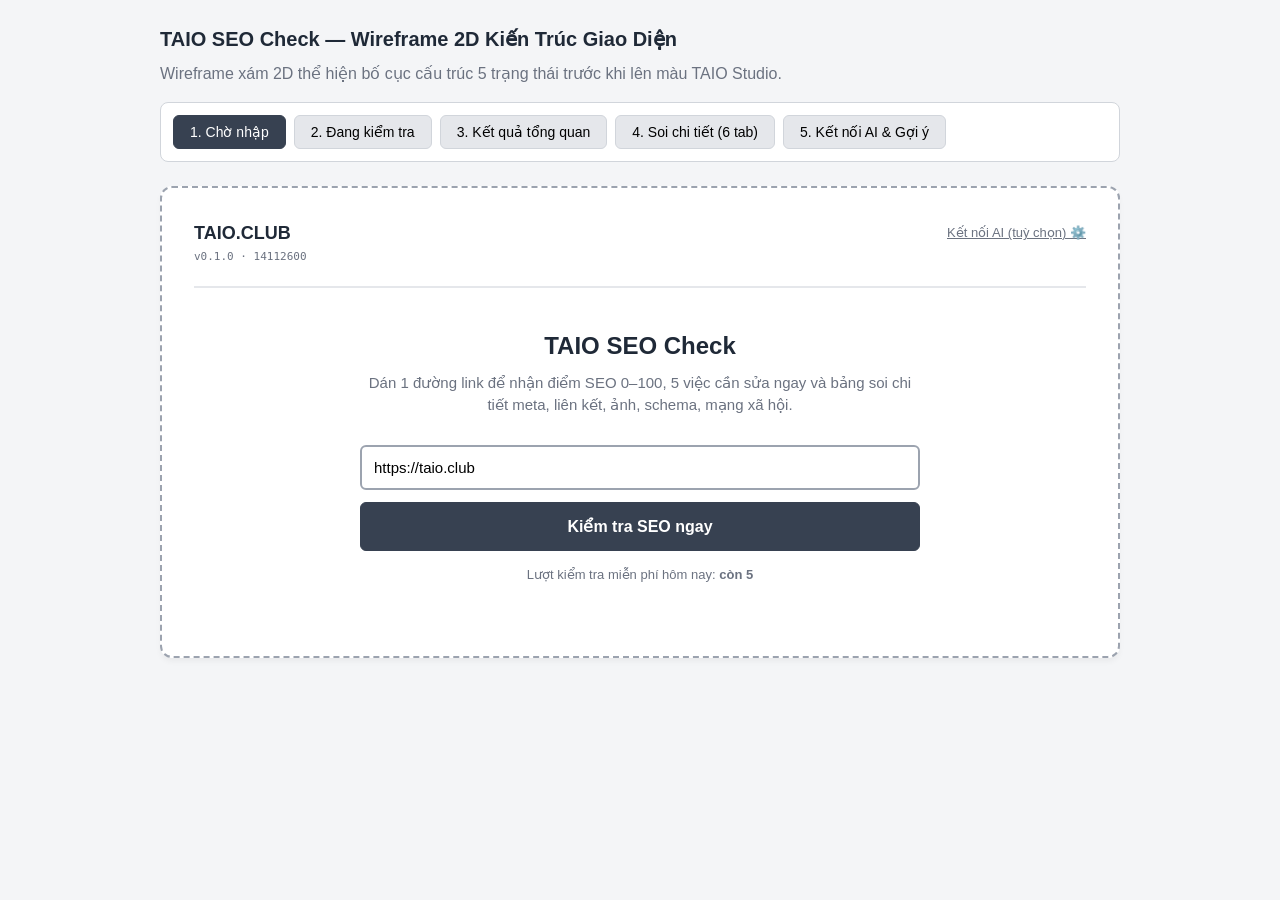
<file: wireframes/wireframe.html>
<!DOCTYPE html>
<html lang="vi">
<head>
  <meta charset="UTF-8">
  <meta name="viewport" content="width=device-width, initial-scale=1.0">
  <title>TAIO SEO Check - Wireframe 2D (5 Màn hình)</title>
  <style>
    :root {
      --bg: #f4f5f7;
      --card-bg: #ffffff;
      --border: #d1d5db;
      --border-dark: #9ca3af;
      --text: #1f2937;
      --text-muted: #6b7280;
      --gray-light: #e5e7eb;
      --gray-dark: #374151;
    }
    * { box-sizing: border-box; margin: 0; padding: 0; font-family: -apple-system, BlinkMacSystemFont, "Segoe UI", Roboto, sans-serif; }
    body { background: var(--bg); color: var(--text); padding: 24px; line-height: 1.5; }
    .container { max-width: 960px; margin: 0 auto; }
    h1 { font-size: 20px; font-weight: 700; margin-bottom: 8px; }
    .screen-selector { display: flex; gap: 8px; margin-bottom: 24px; flex-wrap: wrap; background: #fff; padding: 12px; border-radius: 8px; border: 1px solid var(--border); }
    .nav-btn { padding: 8px 16px; border: 1px solid var(--border); background: var(--gray-light); cursor: pointer; border-radius: 6px; font-size: 14px; font-weight: 500; }
    .nav-btn.active { background: var(--gray-dark); color: #fff; border-color: var(--gray-dark); }
    .wireframe-screen { display: none; background: #fff; border: 2px dashed var(--border-dark); border-radius: 12px; padding: 32px; box-shadow: 0 4px 6px -1px rgba(0,0,0,0.05); }
    .wireframe-screen.active { display: block; }
    
    /* Elements */
    .header { display: flex; justify-content: space-between; align-items: flex-start; padding-bottom: 20px; border-bottom: 2px solid var(--gray-light); margin-bottom: 24px; }
    .logo-box { font-size: 18px; font-weight: 800; }
    .version-tag { font-size: 11px; color: var(--text-muted); font-family: monospace; margin-top: 2px; }
    .box { border: 1px solid var(--border); border-radius: 8px; padding: 16px; background: #fafafa; margin-bottom: 16px; }
    .btn { display: inline-block; padding: 10px 20px; background: var(--gray-dark); color: #fff; border: 1px solid var(--gray-dark); border-radius: 6px; font-weight: 600; text-align: center; cursor: pointer; }
    .btn-outline { background: #fff; color: var(--gray-dark); border: 1px solid var(--border-dark); }
    .input-box { width: 100%; padding: 12px; border: 2px solid var(--border-dark); border-radius: 6px; font-size: 15px; background: #fff; margin-bottom: 12px; }
    
    /* Layouts */
    .score-circle { width: 120px; height: 120px; border-radius: 50%; border: 6px solid var(--gray-dark); display: flex; flex-direction: column; align-items: center; justify-content: center; margin: 0 auto 16px; font-weight: 800; font-size: 32px; }
    .score-circle span { font-size: 13px; font-weight: normal; color: var(--text-muted); }
    .grid-4 { display: grid; grid-template-columns: repeat(4, 1fr); gap: 12px; margin-bottom: 24px; }
    @media (max-width: 640px) { .grid-4 { grid-template-columns: 1fr 1fr; } }
    .tabs { display: flex; border-bottom: 2px solid var(--border); margin-bottom: 20px; overflow-x: auto; gap: 8px; }
    .tab-item { padding: 10px 16px; border: 1px solid transparent; border-bottom: none; border-radius: 6px 6px 0 0; background: #f3f4f6; cursor: pointer; font-size: 14px; font-weight: 600; white-space: nowrap; }
    .tab-item.active { background: #fff; border-color: var(--border); border-bottom: 2px solid #fff; margin-bottom: -2px; }
    .badge { display: inline-block; padding: 2px 8px; border-radius: 4px; font-size: 11px; font-weight: 600; background: var(--gray-light); border: 1px solid var(--border); }
  </style>
</head>
<body>
<div class="container">
  <h1>TAIO SEO Check — Wireframe 2D Kiến Trúc Giao Diện</h1>
  <p style="color: var(--text-muted); margin-bottom: 16px;">Wireframe xám 2D thể hiện bố cục cấu trúc 5 trạng thái trước khi lên màu TAIO Studio.</p>
  
  <div class="screen-selector">
    <button class="nav-btn active" onclick="showScreen(1)">1. Chờ nhập</button>
    <button class="nav-btn" onclick="showScreen(2)">2. Đang kiểm tra</button>
    <button class="nav-btn" onclick="showScreen(3)">3. Kết quả tổng quan</button>
    <button class="nav-btn" onclick="showScreen(4)">4. Soi chi tiết (6 tab)</button>
    <button class="nav-btn" onclick="showScreen(5)">5. Kết nối AI & Gợi ý</button>
  </div>

  <!-- SCREEN 1: Chờ nhập -->
  <div id="screen-1" class="wireframe-screen active">
    <div class="header">
      <div>
        <div class="logo-box">TAIO.CLUB</div>
        <div class="version-tag">v0.1.0 · 14112600</div>
      </div>
      <div><a href="#" style="font-size: 13px; color: var(--text-muted);">Kết nối AI (tuỳ chọn) ⚙️</a></div>
    </div>
    <div style="text-align: center; margin: 40px auto; max-width: 560px;">
      <h2 style="font-size: 24px; font-weight: 800; margin-bottom: 8px;">TAIO SEO Check</h2>
      <p style="color: var(--text-muted); font-size: 15px; margin-bottom: 28px;">Dán 1 đường link để nhận điểm SEO 0–100, 5 việc cần sửa ngay và bảng soi chi tiết meta, liên kết, ảnh, schema, mạng xã hội.</p>
      
      <input type="text" class="input-box" placeholder="https://example.com" value="https://taio.club">
      <button class="btn" style="width: 100%; padding: 14px; font-size: 16px;">Kiểm tra SEO ngay</button>
      <div style="margin-top: 14px; font-size: 13px; color: var(--text-muted);">
        Lượt kiểm tra miễn phí hôm nay: <strong>còn 5</strong>
      </div>
    </div>
  </div>

  <!-- SCREEN 2: Đang kiểm tra -->
  <div id="screen-2" class="wireframe-screen">
    <div class="header">
      <div>
        <div class="logo-box">TAIO.CLUB</div>
        <div class="version-tag">v0.1.0 · 14112600</div>
      </div>
    </div>
    <div style="max-width: 520px; margin: 40px auto; text-align: center;">
      <h2 style="font-size: 20px; font-weight: 700; margin-bottom: 12px;">Đang phân tích website...</h2>
      <div style="height: 8px; width: 100%; background: var(--gray-light); border-radius: 4px; overflow: hidden; margin-bottom: 24px;">
        <div style="width: 65%; height: 100%; background: var(--gray-dark);"></div>
      </div>
      <div class="box" style="text-align: left;">
        <div style="margin-bottom: 10px;">✓ <strong>1. Kỹ thuật:</strong> Đang phân tích mã phản hồi, SSL, robots.txt, sitemap...</div>
        <div style="margin-bottom: 10px;">✓ <strong>2. Nội dung cơ bản:</strong> Đang đếm thẻ H1, tiêu đề, meta description, ảnh...</div>
        <div style="margin-bottom: 10px;">⏳ <strong>3. Dữ liệu cấu trúc:</strong> Đang trích xuất schema JSON-LD...</div>
        <div style="color: var(--text-muted);">⌛ <strong>4. Tốc độ:</strong> Đang đo chỉ số Core Web Vitals (PageSpeed API)...</div>
      </div>
      <div style="font-size: 12px; color: var(--text-muted);">Nếu dịch vụ vừa thức dậy, quá trình có thể mất khoảng 1 phút.</div>
    </div>
  </div>

  <!-- SCREEN 3: Kết quả tổng quan -->
  <div id="screen-3" class="wireframe-screen">
    <div class="header">
      <div>
        <div class="logo-box">TAIO.CLUB</div>
        <div class="version-tag">v0.1.0 · 14112600</div>
      </div>
      <div style="display: flex; gap: 8px;">
        <button class="btn btn-outline" style="font-size: 13px; padding: 6px 12px;">Tải HTML</button>
        <button class="btn btn-outline" style="font-size: 13px; padding: 6px 12px;">Tải Markdown</button>
      </div>
    </div>

    <!-- Điểm số chung & 4 nhóm -->
    <div style="text-align: center; margin-bottom: 32px;">
      <div class="score-circle">
        82
        <span>Điểm SEO</span>
      </div>
      <div class="badge" style="font-size: 14px; padding: 4px 12px;">Cần cải thiện (82/100)</div>
    </div>

    <div class="grid-4">
      <div class="box" style="text-align: center;">
        <div style="font-size: 12px; color: var(--text-muted);">Kỹ thuật (30đ)</div>
        <div style="font-size: 22px; font-weight: 700;">28/30</div>
        <div class="badge">Tốt</div>
      </div>
      <div class="box" style="text-align: center;">
        <div style="font-size: 12px; color: var(--text-muted);">Nội dung (30đ)</div>
        <div style="font-size: 22px; font-weight: 700;">24/30</div>
        <div class="badge">Cần cải thiện</div>
      </div>
      <div class="box" style="text-align: center;">
        <div style="font-size: 12px; color: var(--text-muted);">Schema (15đ)</div>
        <div style="font-size: 22px; font-weight: 700;">15/15</div>
        <div class="badge">Tốt</div>
      </div>
      <div class="box" style="text-align: center;">
        <div style="font-size: 12px; color: var(--text-muted);">Tốc độ (25đ)</div>
        <div style="font-size: 22px; font-weight: 700;">15/25</div>
        <div class="badge">Yếu</div>
      </div>
    </div>

    <!-- 5 Việc cần sửa ngay -->
    <div style="margin-bottom: 32px;">
      <div style="display: flex; justify-content: space-between; align-items: center; margin-bottom: 16px;">
        <h3 style="font-size: 18px; font-weight: 700;">5 Việc cần sửa ngay (Nguyên lý 80/20)</h3>
        <button class="btn btn-outline" style="font-size: 13px; padding: 6px 12px;">✨ Giải thích cho trang của tôi (AI)</button>
      </div>

      <div class="box" style="background: #fff; border-left: 4px solid var(--gray-dark);">
        <div style="display: flex; justify-content: space-between; margin-bottom: 8px;">
          <strong>1. Thiếu thẻ tiêu đề H1 bài viết</strong>
          <span class="badge" style="background: #fee2e2; border-color: #fca5a5;">Không đạt</span>
        </div>
        <p style="font-size: 14px; margin-bottom: 6px;"><strong>Vì sao quan trọng:</strong> H1 báo cho Google và người đọc biết chủ đề bài viết.</p>
        <p style="font-size: 14px; margin-bottom: 6px;"><strong>Cách sửa:</strong> Thêm đúng 1 thẻ H1 cho tiêu đề trang (gửi cho người làm web của bạn).</p>
        <p style="font-size: 13px; color: var(--text-muted);"><strong>Cách kiểm tra:</strong> Xem mục Soi chi tiết tab Tiêu đề.</p>
      </div>

      <div class="box" style="background: #fff; border-left: 4px solid var(--border-dark);">
        <div style="display: flex; justify-content: space-between; margin-bottom: 8px;">
          <strong>2. Thẻ Meta Description quá ngắn (45 ký tự)</strong>
          <span class="badge" style="background: #fef3c7; border-color: #fcd34d;">Cảnh báo</span>
        </div>
        <p style="font-size: 14px; margin-bottom: 6px;"><strong>Vì sao quan trọng:</strong> Tóm tắt xuất hiện dưới tiêu đề tìm kiếm để thu hút lượt bấm.</p>
        <p style="font-size: 14px; margin-bottom: 6px;"><strong>Cách sửa:</strong> Viết đoạn mô tả từ 70–160 ký tự có lời kêu gọi hành động.</p>
        <p style="font-size: 13px; color: var(--text-muted);"><strong>Cách kiểm tra:</strong> Xem mã nguồn phần head.</p>
      </div>
    </div>

    <!-- Nút mở Soi chi tiết -->
    <div style="text-align: center; margin-bottom: 32px;">
      <button class="btn" style="padding: 14px 28px; font-size: 16px;" onclick="showScreen(4)">🔍 Mở Bảng Soi Chi Tiết (6 Tab)</button>
    </div>

    <!-- CTA TAIO.CLUB -->
    <div class="box" style="background: #f9fafb; text-align: center; padding: 24px;">
      <h4 style="font-size: 16px; font-weight: 700; margin-bottom: 6px;">Tham gia cộng đồng kinh doanh số TAIO.CLUB</h4>
      <p style="font-size: 14px; color: var(--text-muted); margin-bottom: 12px;">Học hỏi chiến lược SEO, tự động hoá và xây dựng hệ thống kinh doanh bài bản.</p>
      <a href="https://digitalbusiness.taio.club" target="_blank" class="btn btn-outline" style="font-size: 13px;">Khám phá tại digitalbusiness.taio.club</a>
    </div>
  </div>

  <!-- SCREEN 4: Soi chi tiết (6 tab) -->
  <div id="screen-4" class="wireframe-screen">
    <div class="header">
      <div>
        <div class="logo-box">TAIO.CLUB</div>
        <div class="version-tag">v0.1.0 · 14112600</div>
      </div>
      <button class="btn btn-outline" style="font-size: 13px;" onclick="showScreen(3)">← Quay lại tóm tắt</button>
    </div>

    <h2 style="font-size: 20px; font-weight: 700; margin-bottom: 16px;">Bảng Soi Chi Tiết (SEO Inspector)</h2>
    
    <div class="tabs">
      <div class="tab-item active" onclick="switchDetailTab(0)">1. Tổng quan</div>
      <div class="tab-item" onclick="switchDetailTab(1)">2. Tiêu đề (Headings)</div>
      <div class="tab-item" onclick="switchDetailTab(2)">3. Liên kết (Links)</div>
      <div class="tab-item" onclick="switchDetailTab(3)">4. Hình ảnh (Images)</div>
      <div class="tab-item" onclick="switchDetailTab(4)">5. Schema JSON-LD</div>
      <div class="tab-item" onclick="switchDetailTab(5)">6. Mạng xã hội (OG/Twitter)</div>
    </div>

    <!-- Tab Content 1: Tổng quan -->
    <div id="tab-c-0" class="detail-tab-content">
      <div style="display: flex; justify-content: space-between; align-items: center; margin-bottom: 12px;">
        <h4 style="font-size: 16px;">Meta Tag & Thuộc tính cơ bản</h4>
        <button class="btn btn-outline" style="font-size: 12px;" onclick="showScreen(5)">✨ Gợi ý viết lại Title/Meta bằng AI</button>
      </div>
      <table style="width: 100%; border-collapse: collapse; font-size: 14px;">
        <tr style="border-bottom: 1px solid var(--border);">
          <td style="padding: 10px; width: 140px; font-weight: 600;">Title</td>
          <td style="padding: 10px;">TAIO.CLUB - Tự Động Hoá Kinh Doanh Số <span class="badge">42 ký tự · Chuẩn</span></td>
        </tr>
        <tr style="border-bottom: 1px solid var(--border);">
          <td style="padding: 10px; font-weight: 600;">Description</td>
          <td style="padding: 10px;">Học tự động hoá và SEO thực chiến... <span class="badge">120 ký tự · Chuẩn</span></td>
        </tr>
        <tr style="border-bottom: 1px solid var(--border);">
          <td style="padding: 10px; font-weight: 600;">Canonical</td>
          <td style="padding: 10px;">https://taio.club <span class="badge">Trỏ về chính trang (bình thường)</span></td>
        </tr>
        <tr style="border-bottom: 1px solid var(--border);">
          <td style="padding: 10px; font-weight: 600;">Khả năng Index</td>
          <td style="padding: 10px;">Index được (HTTP 200, không bị chặn robots.txt hay noindex)</td>
        </tr>
      </table>
    </div>

    <!-- Tab Content 2: Tiêu đề -->
    <div id="tab-c-1" class="detail-tab-content" style="display:none;">
      <h4 style="font-size: 16px; margin-bottom: 12px;">Cây phân cấp tiêu đề (H1–H6)</h4>
      <div class="box">
        <div style="padding-left: 0px; font-weight: 700;">H1: Tự Động Hoá Doanh Nghiệp Với AI</div>
        <div style="padding-left: 20px; color: var(--text-muted); margin-top: 6px;">H2: 1. Tại sao cần tự động hoá?</div>
        <div style="padding-left: 40px; color: var(--text-muted); margin-top: 6px;">H3: 1.1 Tiết kiệm chi phí vận hành</div>
        <div style="padding-left: 20px; color: var(--text-muted); margin-top: 6px;">H2: 2. Hướng dẫn triển khai từng bước</div>
      </div>
    </div>

    <!-- Tab Content 3: Liên kết -->
    <div id="tab-c-2" class="detail-tab-content" style="display:none;">
      <div style="display: flex; gap: 16px; margin-bottom: 12px;">
        <strong>Nội bộ: 45 liên kết</strong> | <strong>Bên ngoài: 6 liên kết</strong>
      </div>
      <div class="box" style="font-size: 13px;">
        <div>🔗 <a href="#">https://taio.club/dich-vu</a> — Anchor: "Dịch vụ"</div>
        <div style="margin-top: 6px;">🔗 <a href="#">https://taio.club/khoa-hoc</a> — Anchor: "Khoá học"</div>
      </div>
    </div>

    <!-- Tab Content 4: Hình ảnh -->
    <div id="tab-c-3" class="detail-tab-content" style="display:none;">
      <h4 style="font-size: 16px; margin-bottom: 12px;">Danh sách ảnh & Thẻ Alt</h4>
      <div class="box" style="font-size: 13px;">
        <div>🖼️ banner.jpg — Alt: "Banner trang chủ TAIO.CLUB" <span class="badge">Đạt</span></div>
        <div style="margin-top: 6px;">🖼️ icon-check.svg — Alt: "" <span class="badge">Alt rỗng (ảnh trang trí)</span></div>
      </div>
    </div>

    <!-- Tab Content 5: Schema -->
    <div id="tab-c-4" class="detail-tab-content" style="display:none;">
      <h4 style="font-size: 16px; margin-bottom: 12px;">Dữ liệu cấu trúc Schema (JSON-LD)</h4>
      <div class="box" style="font-size: 13px;">
        <div style="display: flex; justify-content: space-between;">
          <strong>Khối #1: Organization</strong>
          <span class="badge">Hợp lệ</span>
        </div>
        <pre style="background: #f3f4f6; padding: 8px; margin-top: 8px; border-radius: 4px; overflow-x: auto;">{ "@context": "https://schema.org", "@type": "Organization", "name": "TAIO.CLUB" }</pre>
      </div>
    </div>

    <!-- Tab Content 6: Mạng xã hội -->
    <div id="tab-c-5" class="detail-tab-content" style="display:none;">
      <h4 style="font-size: 16px; margin-bottom: 12px;">Mô phỏng xem trước khi chia sẻ mạng xã hội</h4>
      <div class="box" style="max-width: 480px; border: 1px solid var(--border-dark); border-radius: 8px; overflow: hidden; padding: 0;">
        <div style="height: 140px; background: #e5e7eb; display: flex; align-items: center; justify-content: center; color: var(--text-muted);">
          [Ảnh xem trước: og:image]
        </div>
        <div style="padding: 12px;">
          <div style="font-size: 11px; color: var(--text-muted); text-transform: uppercase;">TAIO.CLUB</div>
          <div style="font-size: 15px; font-weight: 700; margin-top: 2px;">Tự Động Hoá Doanh Nghiệp Cùng TAIO</div>
          <div style="font-size: 13px; color: var(--text-muted); margin-top: 4px;">Khám phá các giải pháp kinh doanh số thông minh...</div>
        </div>
      </div>
      <div style="font-size: 12px; color: var(--text-muted); margin-top: 8px;">Chỉ mang tính minh hoạ; cách hiển thị thực tế do mạng xã hội quyết định.</div>
    </div>
  </div>

  <!-- SCREEN 5: Cài đặt AI & Panel Gợi ý -->
  <div id="screen-5" class="wireframe-screen">
    <div class="header">
      <div>
        <div class="logo-box">TAIO.CLUB</div>
        <div class="version-tag">v0.1.0 · 14112600</div>
      </div>
      <button class="btn btn-outline" style="font-size: 13px;" onclick="showScreen(3)">✕ Đóng panel</button>
    </div>

    <div style="display: grid; grid-template-columns: 1fr 1fr; gap: 24px;">
      <!-- Khối cài đặt AI -->
      <div class="box" style="background: #fff;">
        <h3 style="font-size: 16px; font-weight: 700; margin-bottom: 12px;">⚙️ Cài đặt AI (Key của bạn, bạn giữ)</h3>
        <p style="font-size: 13px; color: var(--text-muted); margin-bottom: 14px;">Key chỉ lưu trên trình duyệt của bạn và gửi thẳng tới nhà cung cấp khi bấm tạo gợi ý.</p>
        
        <label style="font-size: 13px; font-weight: 600; display: block; margin-bottom: 4px;">Nhà cung cấp:</label>
        <select class="input-box" style="margin-bottom: 12px;">
          <option>Anthropic (Claude)</option>
          <option>Google Gemini (OpenAI compat)</option>
          <option>OpenAI (GPT-4o)</option>
          <option>OpenRouter</option>
          <option>DeepSeek</option>
        </select>

        <label style="font-size: 13px; font-weight: 600; display: block; margin-bottom: 4px;">API Key:</label>
        <input type="password" class="input-box" placeholder="sk-ant-... hoặc sk-..." value="sk-test-sample-key">

        <label style="font-size: 13px; font-weight: 600; display: block; margin-bottom: 4px;">Tên Model:</label>
        <input type="text" class="input-box" value="claude-3-5-sonnet-20241022">

        <div style="margin-bottom: 14px;">
          <label style="font-size: 13px;"><input type="checkbox"> Nhớ key trên trình duyệt này</label>
        </div>

        <button class="btn btn-outline" style="width: 100%; font-size: 14px;">Thử kết nối</button>
      </div>

      <!-- Khối Panel gợi ý Title / Meta -->
      <div class="box" style="background: #fff;">
        <div style="display: flex; justify-content: space-between; align-items: center; margin-bottom: 12px;">
          <h3 style="font-size: 16px; font-weight: 700;">✨ 3 Gợi ý Viết lại Title & Meta</h3>
          <span class="badge">Gợi ý do AI</span>
        </div>

        <div style="font-size: 13px; margin-bottom: 12px;">
          <strong>Hiện tại:</strong> TAIO.CLUB - Nền Tảng Kinh Doanh Số (42 ký tự)
        </div>

        <!-- 3 gợi ý title -->
        <div class="box" style="padding: 10px; margin-bottom: 8px;">
          <div style="display: flex; justify-content: space-between; font-size: 13px;">
            <strong>Gợi ý 1 (Tò mò):</strong>
            <button class="btn btn-outline" style="padding: 2px 8px; font-size: 11px;">Sao chép</button>
          </div>
          <div style="font-size: 14px; margin-top: 4px;">Bí Quyết Tự Động Hoá Giúp Doanh Nghiệp Tăng Trưởng X3</div>
          <div style="font-size: 12px; color: var(--text-muted); margin-top: 2px;">54 ký tự · Đạt chuẩn · Tạo khoảng trống tò mò dựa trên nội dung trang.</div>
        </div>

        <div class="box" style="padding: 10px; margin-bottom: 8px;">
          <div style="display: flex; justify-content: space-between; font-size: 13px;">
            <strong>Gợi ý 2 (Con số):</strong>
            <button class="btn btn-outline" style="padding: 2px 8px; font-size: 11px;">Sao chép</button>
          </div>
          <div style="font-size: 14px; margin-top: 4px;">5 Bước Xây Dựng Hệ Thống Kinh Doanh Số Tự Vận Hành</div>
          <div style="font-size: 12px; color: var(--text-muted); margin-top: 2px;">49 ký tự · Đạt chuẩn · Nhấn mạnh quy trình cụ thể rõ ràng.</div>
        </div>

        <div style="font-size: 11px; color: var(--text-muted); margin-top: 10px;">
          * Gợi ý của AI, chưa kiểm chứng. Điểm SEO sẽ không đổi cho tới khi bạn sửa website và kiểm tra lại.
        </div>
      </div>
    </div>
  </div>

</div>

<script>
  function showScreen(idx) {
    document.querySelectorAll('.wireframe-screen').forEach((el, i) => {
      el.classList.toggle('active', i === idx - 1);
    });
    document.querySelectorAll('.nav-btn').forEach((btn, i) => {
      btn.classList.toggle('active', i === idx - 1);
    });
  }

  function switchDetailTab(tabIdx) {
    document.querySelectorAll('.tab-item').forEach((tab, i) => {
      tab.classList.toggle('active', i === tabIdx);
    });
    document.querySelectorAll('.detail-tab-content').forEach((content, i) => {
      content.style.display = (i === tabIdx) ? 'block' : 'none';
    });
  }
</script>
</body>
</html>
</file>
